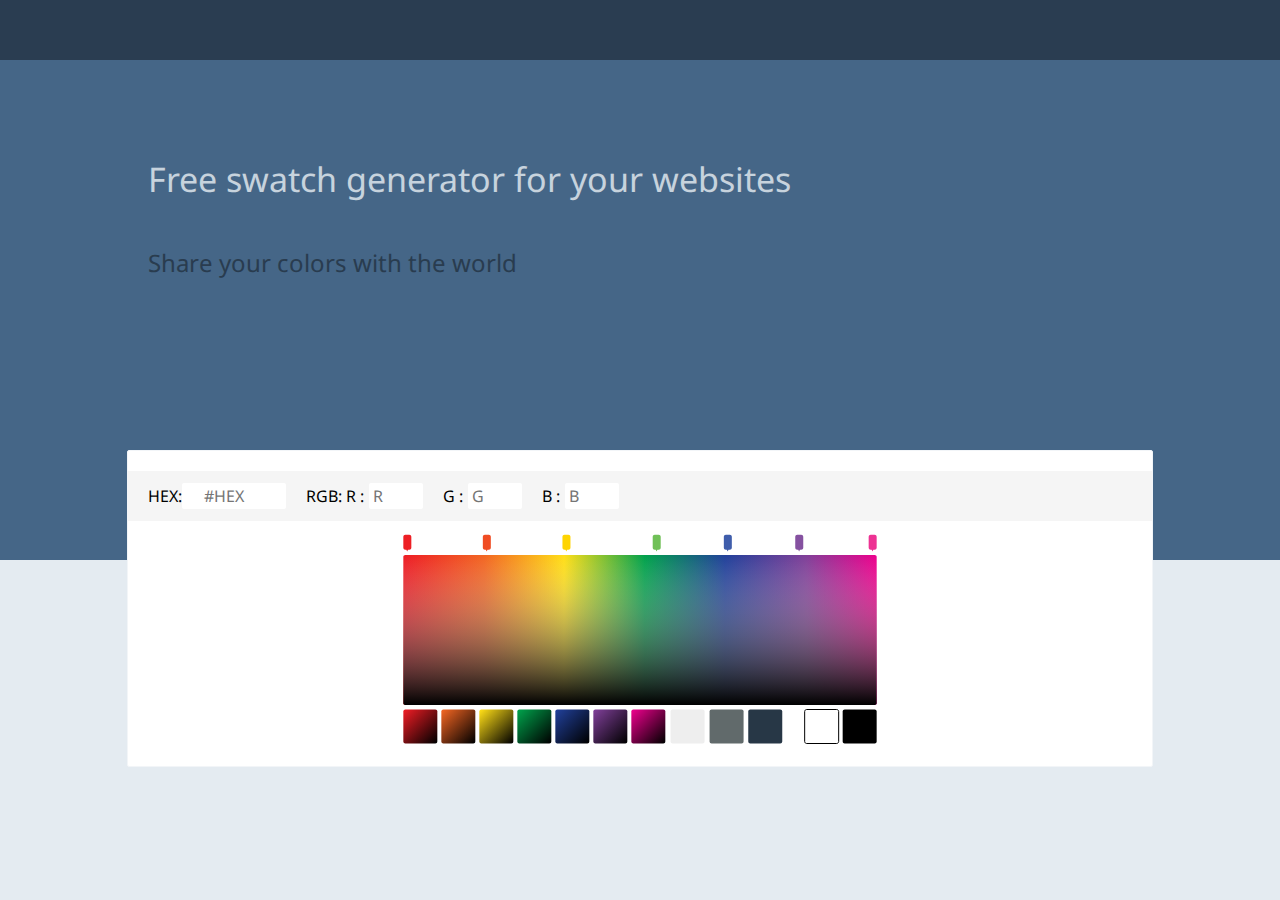
<file: index.html>
<!DOCTYPE html>

<html>

<head>
    <title>Color</title>

    <link href='https://fonts.googleapis.com/css?family=Noto+Sans:400,400italic,700,700italic' rel='stylesheet' type='text/css'>

    <link rel="stylesheet" type="text/css" href="css/color_main.css">
    <script src="https://ajax.googleapis.com/ajax/libs/jquery/1.12.4/jquery.min.js"></script>

    <!--<script src="js/jquery-1.10.2.js"></script>-->
</head>

<body>

    <!--page header goes here-->
    <div class="page_header">
        <div class="menu_wrap">
            <div class="logo">

            </div>
        </div>
    </div>

    <!--page content-->


    <div class="main_page_content">
        <div class="contianer">
            <div class="rgbahex_wrapper">
                <div class="rgba">
                    <label>HEX: </label>
                    <input class="input_txt" type="text" placeholder="#HEX" id="HEXtxt"></input>
                    <label>RGB: R :</label>
                    <input class="input_rgb" type="text" placeholder="R" id="Rtxt"></input>
                    <label>G :</label>
                    <input class="input_rgb" type="text" placeholder="G" id="Gtxt"></input>
                    <label>B :</label>
                    <input class="input_rgb" type="text" placeholder="B" id="Btxt"></input>
                </div>
            </div>

            <div class="gradient_image">
                
            </div>
        </div>
    </div>
    <div class="page_content"></div>
    <div class="page_content_text">
        <div class="text_wrapper">
            <div class="page_desc_text">
                <p class="large_text">Free swatch generator for your websites</p>
                <p class="small">Share your colors with the world</p>
            </div>
        </div>

    </div>
    <canvas width="480" height="220" id="gradient_holder"></canvas>

    <script type="text/javascript">
        var canvas = document.getElementById('gradient_holder').getContext('2d');

        // create an image object and get it’s source
        var img = new Image();
        img.src = './assets/gradients.svg';

        // copy the image to the canvas
        $(img).load(function () {
            canvas.drawImage(img, 0, 0);
        });


        //hex to rgb
        function rgbToHex(R, G, B) {
            return toHex(R) + toHex(G) + toHex(B)
        }

        function toHex(n) {
            n = parseInt(n, 10);
            if (isNaN(n)) return "00";
            n = Math.max(0, Math.min(n, 255));
            return "0123456789ABCDEF".charAt((n - n % 16) / 16) + "0123456789ABCDEF".charAt(n % 16);
        }


        $('#gradient_holder').click(function (event) {
            // getting user coordinates
            var x = event.pageX - this.offsetLeft;
            var y = event.pageY - this.offsetTop;
            // getting image data and RGB values
            var imgPick = canvas.getImageData(x, y, 1, 1).data;
            var R = imgPick[0];
            var G = imgPick[1];
            var B = imgPick[2];

            //rgb output
            $("#Rtxt").val(R);
            $("#Gtxt").val(G);
            $("#Btxt").val(B);

            //rgb to hex
            var HEX = rgbToHex(R, G, B);

            //hex output
            $("#HEXtxt").val("#" + HEX);
        });
    </script>
</body>

<!--developed by Mahesh Ranaweera aka mi6softlab
on Friday 27,2016
www.mi6softlab.com
find me on github : https://github.com/mi6softlab
Open-source
-->

</html>
</file>
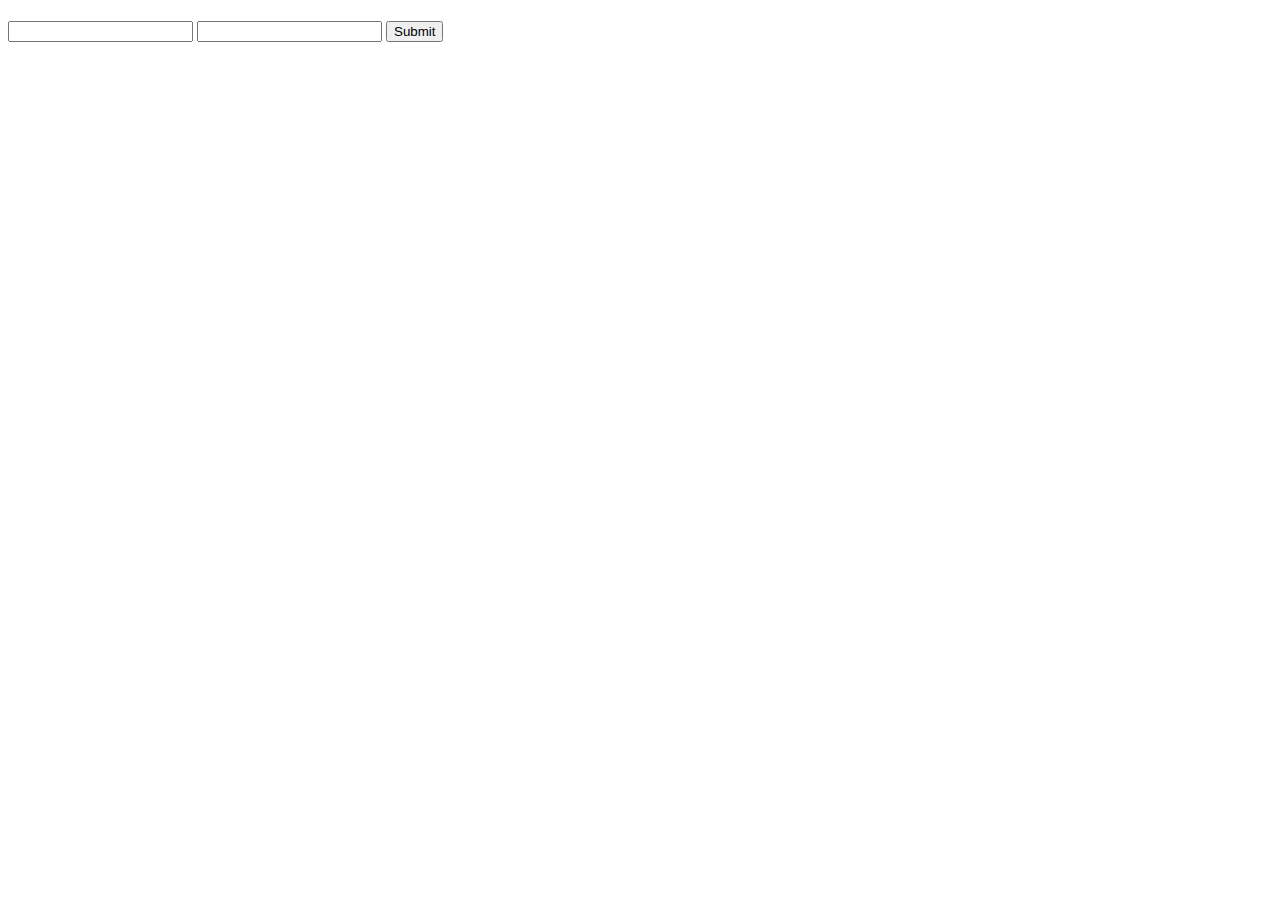
<file: calc.html>
<!DOCTYPE html>

<html>
    <head>
        <script type="application/javascript">
            function msg()
            {
                var name = document.getElementById("name").value;
                var year = document.getElementById("year").value;
                
                var out = document.getElementById("title");
                out.innerHTML = name + " " + year;
            }
        </script>
    </head>
    
    <body>
        <h1 id="title"></h1> 
        
        <input type="text" id="name">
        <input type="year" id="year">
        
        <input type="submit" onclick="msg()">
    </body>
</html>
</file>
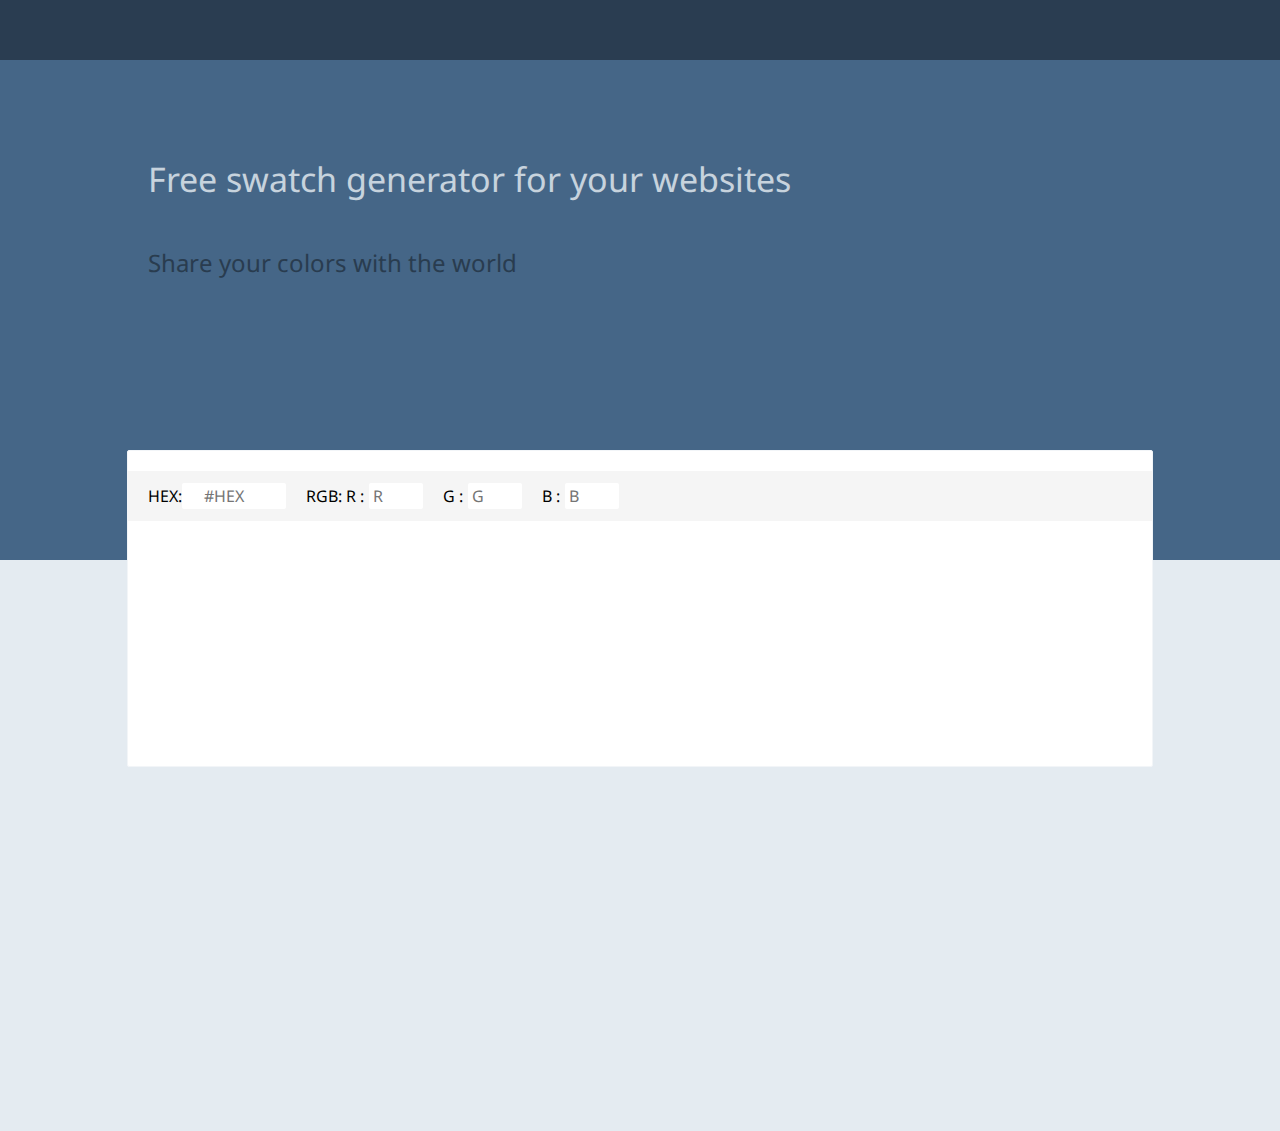
<file: color.html>
<!DOCTYPE html>

<html>
    <head>
        <title>Color</title>
        
        <link href='https://fonts.googleapis.com/css?family=Noto+Sans:400,400italic,700,700italic' rel='stylesheet' type='text/css'>
        
        <link rel="stylesheet" type="text/css" href="css/color_main.css">
        <script src="https://ajax.googleapis.com/ajax/libs/jquery/1.12.4/jquery.min.js"></script>
        
        
        <script type="application/javascript">
            
            var canvas = document.getElementById('gradient_holder').getContext('2d');

            // create an image object and get it’s source
            var img = new Image();
            img.src = '/assets/gradients.jpg';

            // copy the image to the canvas
            $(img).load(function(){
                canvas.drawImage(img,0,0);
            });

            
            //hex to rgb
            function rgbToHex(R,G,B) {return toHex(R)+toHex(G)+toHex(B)}
            function toHex(n) {
                n = parseInt(n,10);
                if (isNaN(n)) return "00";
                n = Math.max(0,Math.min(n,255));
                return "0123456789ABCDEF".charAt((n-n%16)/16)  + "0123456789ABCDEF".charAt(n%16);
            }
            
            
            $('#gradient_holder').click(function(event){
                // getting user coordinates
                var x = event.pageX - this.offsetLeft;
                var y = event.pageY - this.offsetTop;
                // getting image data and RGB values
                var imgPick = canvas.getImageData(x, y, 1, 1).data;
                var R = imgPick[0];
                var G = imgPick[1];
                var B = imgPick[2];  
                
                //rgb output
                $("#Rtxt").val(R);
                $("#Gtxt").val(G);
                $("#Btxt").val(B);
                
                //rgb to hex
                var HEX = rgbToHex(R,G,B);
                
                //hex output
                $("#HEXtxt").val("#"+ HEX);
            }); 
            
        </script>
    </head>
    
    <body>
        
        <!--page header goes here-->
        <div class="page_header">
            <div class="menu_wrap">
                <div class="logo">

                </div>
            </div>
        </div>
        
        <!--page content-->
        <div class="main_page_content">
            <div class="contianer">
                <div class="rgbahex_wrapper">
                    <div class="rgba">
                        <label>HEX: </label><input class="input_txt" type="text" placeholder="#HEX" id="HEXtxt"></input>
                        <label>RGB: R :</label>
                        <input class="input_rgb" type="text" placeholder="R" id="Rtxt"></input>
                        <label>G :</label>
                        <input class="input_rgb" type="text" placeholder="G" id="Gtxt"></input>
                        <label>B :</label>
                        <input class="input_rgb" type="text" placeholder="B" id="Btxt"></input>
                    </div>
                </div>
                <div class="gradient_image">
                    <canvas id="gradient_holder"></canvas>
                </div>
            </div>
        </div>
        <div class="page_content"></div>
        <div class="page_content_text">
            <div class="text_wrapper">
                <div class="page_desc_text">
                    <p class="large_text">Free swatch generator for your websites</p>
                    <p class="small">Share your colors with the world</p>
                </div>
            </div>
        </div>
    </body>
</html>

<!--developed by Mahesh Ranaweera aka mi6softlab
    on Friday 27,2016
    www.mi6softlab.com
    find me on github : https://github.com/mi6softlab
    Open-source
-->
</file>
<file: css/color_main.css>
html,body{
    margin: 0;
    -webkit-font-smoothing: antialiased;
    text-shadow: 1px 1px 1px rgba(0,0,0,0.004);
    background-color: #E4EBF1;
}

h1 {
    font-family: 'Noto Sans', sans-serif;
    font-weight: 200;
}

.page_header {
    height: 60px;
    width: 100%;
    top: 0;
    position: fixed;
    
    background-color: #2A3D51;
}

.page_content {
    margin-top: 60px;
    height: 500px;
    width: 100%;
    position: absolute;
    z-index: 20;
    
    background-color: #456687;
}

.logo {
    width: 60px;
    height: 60px;
}

.menu_wrap {
    position: absolute;
    max-width: 1200px;
    width: 80%;
    min-width: 480px;
    height: 60px;
    
    margin-left: auto;
    margin-right: auto;
    left: 0;
    right: 0;
}

.main_page_content {
    max-width: 1200px;
    width: 80%;
    min-width: 478px;
    height: auto;
    position: absolute;
    z-index: 50;
    
    border: 1px solid #F2F5F8;
    border-radius: 2px;
    margin-left: auto;
    margin-right: auto;
    padding-top: 20px;
    padding-bottom: 20px;
    margin-bottom: 20px;
    left: 0;
    right: 0;
    margin-top: 450px;

    background-color: #fff;
}

.page_content_text {
    max-width: 1200px;
    width: 80%;
    min-width: 480px;
    position: absolute;
    z-index: 60;
    
    margin-left: auto;
    margin-right: auto;
    left: 0;
    right: 0;
    margin-top: 120px;
    
    height: auto;
    background-color: transparent;
    
}

.page_desc_text {
    font-family: 'Noto Sans', sans-serif;
    font-weight: 400;
    line-height: 50px;
    word-wrap: break-word;
    opacity: 0.82;
    text-indent: 10px;
}

.text_wrapper {
    margin-left: 10px;
    margin-right: 10px;
    width: auto;
    height: auto;
}

.small {
    font-size: 24px;
    color: #233343;
}

.large_text {
    font-size: 34px;
    color: #E4EBF1;
}

#gradient_holder {
    position: absolute;
    left: 0;
    right: 0;
    top: 0;
    margin-left: auto;
    margin-right: auto;
    margin-top: 530px;
    z-index: 1000;
    cursor: url(../assets/pickCursor.svg), auto;
}


.rgbahex_wrapper {
    width: 100%;
    height: 50px;
    background-color: #F5F5F5;
}

.rgba {
    width: 100%;
    height: 50px;
    float: left;
}

.gradient_image {
    width: 100%;
    height: 220px;
    margin-top: 5px;
}



.contianer {
    width: 100%;
    height: auto;
    float: left;
    display: block;
    pointer-events: none;
}

.hex {
    width: 240px;
    height: 50px;
    float: left; 
    padding-left: 10px;
}

label {
    font-family: 'Noto Sans', sans-serif;
    font-weight: 400;
    line-height: 24px;
    text-indent: 20px;
    line-height: 50px;
    
    float: left;
}

.input_txt {
    font-family: 'Noto Sans', sans-serif;
    font-weight: 400;
    font-size: 16px;
    text-indent: 20px;
    border-style: none;
    height: 24px;
    width: 100px;
    border-radius: 2px;
    float: left;
    margin-top: 12px;
    margin-bottom: 13px;
    
    color: #456687;
}

.input_rgb {
    font-family: 'Noto Sans', sans-serif;
    font-weight: 400;
    font-size: 16px;
    text-indent: 2px;
    border-style: none;
    margin-left: 5px;
    width: 50px;
    height: 24px;
    border-radius: 2px;
    float: left;
    margin-top: 12px;
    margin-bottom: 13px;

    color: #456687;
}

#canvas_picker {
    position: absolute;
    margin: auto;
    top: 0;
    bottom: 0;
    left: 0;
    right: 0;
    z-index: 500000;
}

#hex {
    position: absolute;
    z-index: 600;
}

#rgb {
    position: absolute;
    z-index: 600;
}

#garadient {
    position: absolute;
    top: 0;
    bottom: 0;
    right: 0;
    left: 0;
    margin: auto;
    width: 200px;
    height: 200px;
    background-color: aqua;
    z-index: 1500;
}
</file>
